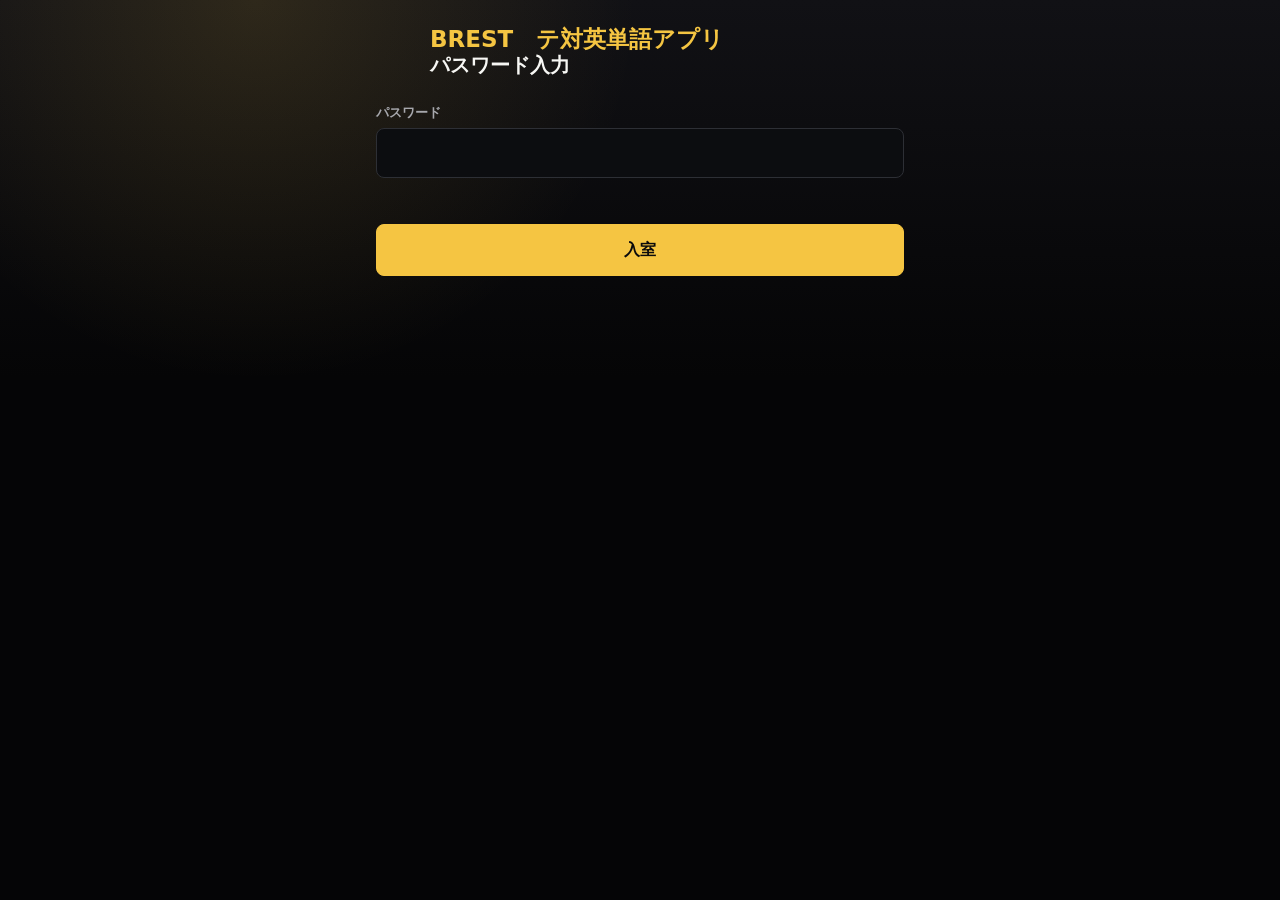
<file: index.html>
<!doctype html>
<html lang="ja">
  <head>
    <meta charset="utf-8">
    <meta name="viewport" content="width=device-width, initial-scale=1">
    <title>BREST　テ対英単語アプリ</title>
    <link rel="stylesheet" href="styles.css">
  </head>
  <body>
    <main class="app-shell">
      <header class="topbar">
        <button class="icon-button" id="backButton" type="button" aria-label="戻る" hidden>‹</button>
        <div class="title-area">
          <p class="eyebrow" id="eyebrow">BREST　テ対英単語アプリ</p>
          <div class="title-row">
            <h1 id="screenTitle">単語を選択</h1>
            <p class="title-alert" id="titleAlert" role="status"></p>
          </div>
        </div>
      </header>

      <section class="screen is-active" id="loginScreen" aria-labelledby="screenTitle">
        <form class="login-form" id="loginForm">
          <label>
            <span>パスワード</span>
            <input id="passwordInput" type="password" autocomplete="current-password" required>
          </label>
          <p class="message" id="loginMessage" role="status"></p>
          <button class="primary-button" type="submit">入室</button>
        </form>
      </section>

      <section class="screen" id="selectScreen" aria-labelledby="screenTitle">
        <fieldset>
          <legend>出題方向</legend>
          <div class="segmented">
            <label>
              <input type="radio" name="direction" value="en-ja" checked>
              <span>英→日</span>
            </label>
            <label>
              <input type="radio" name="direction" value="ja-en">
              <span>日→英</span>
            </label>
          </div>
        </fieldset>

        <fieldset>
          <legend>問題数</legend>
          <div class="segmented segmented-three">
            <label>
              <input type="radio" name="quizCount" value="10" checked>
              <span>10問</span>
            </label>
            <label>
              <input type="radio" name="quizCount" value="20">
              <span>20問</span>
            </label>
            <label>
              <input type="radio" name="quizCount" value="all">
              <span>全て</span>
            </label>
          </div>
        </fieldset>

        <div class="selection-bar">
          <div>
            <strong id="selectedCount">0語選択</strong>
            <span id="visibleCount">0語表示</span>
          </div>
          <button class="secondary-button compact-button" id="missListButton" type="button">ミスリスト</button>
        </div>

        <div class="search-wrap">
          <label for="wordSearch">単語検索</label>
          <input id="wordSearch" type="search" placeholder="英単語の先頭スペルで検索">
        </div>

        <div class="action-grid">
          <button class="secondary-button" id="selectVisibleButton" type="button">表示中を選択</button>
          <button class="secondary-button" id="clearSelectionButton" type="button">選択解除</button>
        </div>

        <p class="message" id="selectMessage" role="status"></p>
        <div class="word-list" id="wordList" aria-label="単語リスト"></div>
        <button class="primary-button sticky-action" id="startSelectedButton" type="button">選んだ単語で演習</button>
      </section>

      <section class="screen" id="missScreen" aria-labelledby="screenTitle">
        <div class="selection-bar">
          <div>
            <strong id="missCount">0語</strong>
            <span>ミスした単語</span>
          </div>
          <button class="secondary-button compact-button" id="clearMissButton" type="button">空にする</button>
        </div>
        <p class="message" id="missMessage" role="status"></p>
        <div class="word-list" id="missWordList" aria-label="ミスリスト"></div>
        <button class="primary-button sticky-action" id="startMissButton" type="button">ミスリストだけ練習</button>
      </section>

      <section class="screen quiz-screen" id="quizScreen" aria-labelledby="screenTitle">
        <div class="quiz-meta">
          <span id="quizProgress">1 / 10</span>
        </div>
        <div class="prompt-panel">
          <p id="promptLabel">英単語</p>
          <div id="promptText"></div>
        </div>
        <div class="choice-list" id="choices"></div>
        <p class="answer-feedback" id="answerFeedback" aria-live="polite"></p>
      </section>

      <section class="screen" id="resultScreen" aria-labelledby="screenTitle">
        <div class="result-summary">
          <p class="result-score" id="resultTitle">演習終了</p>
          <p id="resultText"></p>
        </div>
        <div class="missed-wrap">
          <h2>今回ミスした単語</h2>
          <div id="sessionMissList"></div>
        </div>
        <div class="result-actions">
          <button class="secondary-button" id="retryButton" type="button">もう一度</button>
          <button class="primary-button" id="homeButton" type="button">単語選択へ</button>
        </div>
      </section>
    </main>

    <script src="data/vocab.js?v=integrated-20260525"></script>
    <script src="app.js"></script>
  </body>
</html>
</file>
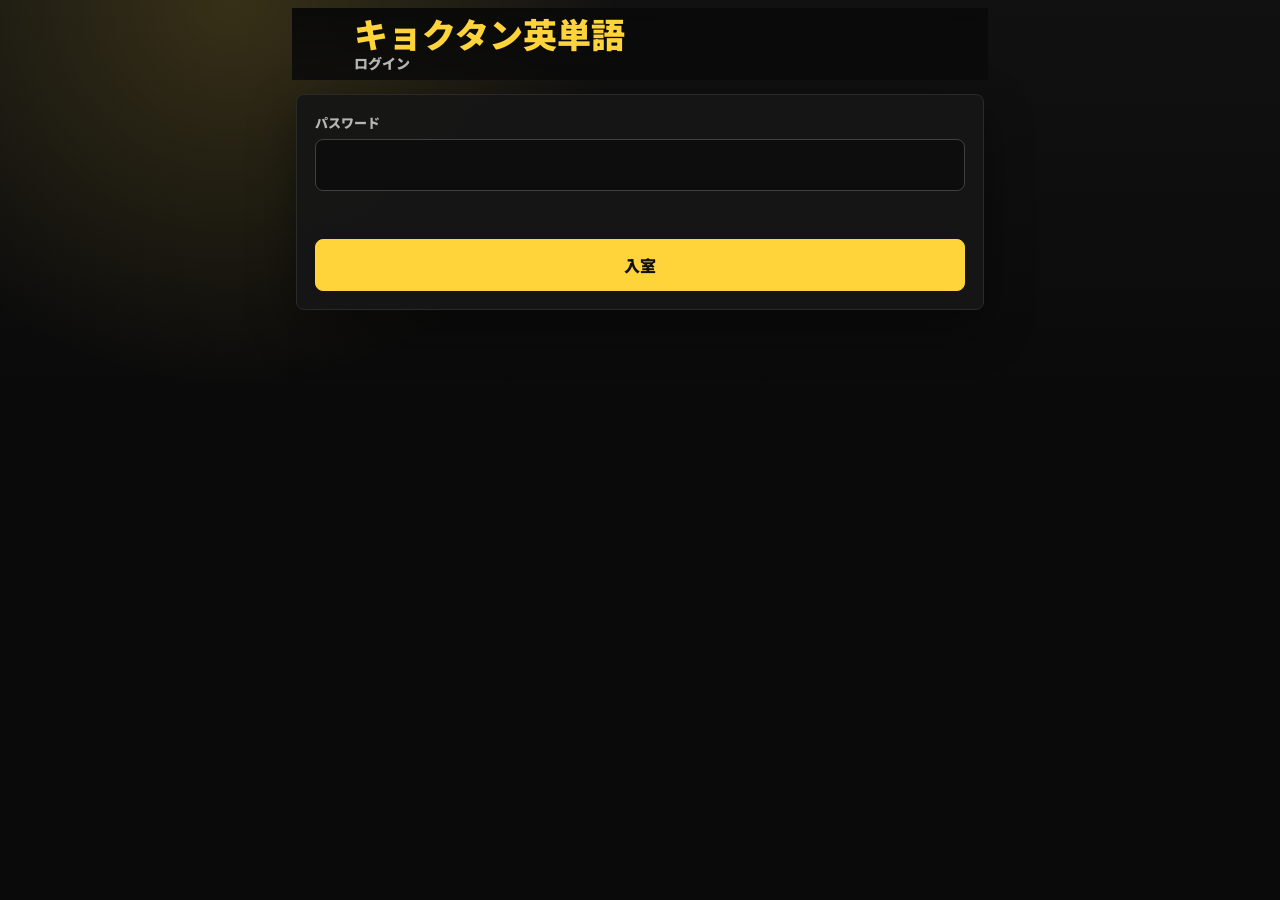
<file: kyokutan-pwa/index.html>
<!doctype html>
<html lang="ja">
  <head>
    <meta charset="utf-8">
    <meta name="viewport" content="width=device-width, initial-scale=1, viewport-fit=cover">
    <meta name="theme-color" content="#0a0a0a">
    <meta name="apple-mobile-web-app-capable" content="yes">
    <meta name="apple-mobile-web-app-status-bar-style" content="black-translucent">
    <meta name="apple-mobile-web-app-title" content="キョクタン英単語">
    <title>キョクタン英単語</title>
    <link rel="manifest" href="manifest.webmanifest">
    <link rel="icon" href="icons/icon.svg" type="image/svg+xml">
    <link rel="apple-touch-icon" href="icons/icon-192.png">
    <link rel="stylesheet" href="styles.css?v=font-20260526">
  </head>
  <body>
    <main class="app-shell">
      <header class="topbar">
        <button class="back-button" id="backButton" type="button" aria-label="戻る" hidden>‹</button>
        <div class="title-block">
          <p class="brand">キョクタン英単語</p>
          <h1 id="screenTitle">ログイン</h1>
        </div>
      </header>
      <section id="view" class="view" aria-live="polite"></section>
    </main>
    <script src="data/words.js"></script>
    <script src="app.js"></script>
  </body>
</html>
</file>
<file: styles.css>
:root {
  color-scheme: dark;
  --bg: #050506;
  --surface: #111114;
  --surface-strong: #18191d;
  --surface-glass: rgba(255, 255, 255, 0.065);
  --text: #f7f7f4;
  --muted: #a7a8ad;
  --line: #2d2f35;
  --primary: #f5c542;
  --primary-strong: #ffe08a;
  --accent: #e24c43;
  --correct: #40d16b;
  --wrong: #ff5148;
  --shadow: 0 18px 48px rgba(0, 0, 0, 0.5);
}

* {
  box-sizing: border-box;
}

html {
  min-height: 100%;
  background:
    radial-gradient(circle at 20% 0%, rgba(245, 197, 66, 0.13), transparent 28%),
    linear-gradient(180deg, #111115 0%, var(--bg) 42%);
}

body {
  min-height: 100%;
  margin: 0;
  color: var(--text);
  font-family: system-ui, -apple-system, BlinkMacSystemFont, "Segoe UI", sans-serif;
}

button,
input {
  font: inherit;
}

button {
  touch-action: manipulation;
}

.app-shell {
  width: min(100%, 560px);
  min-height: 100vh;
  margin: 0 auto;
  padding: 18px 16px 26px;
}

.topbar {
  display: grid;
  grid-template-columns: 44px 1fr;
  gap: 10px;
  align-items: center;
  min-height: 68px;
  margin-bottom: 16px;
}

.title-area {
  min-width: 0;
}

.title-row {
  display: flex;
  gap: 10px;
  align-items: baseline;
  min-width: 0;
}

.topbar h1 {
  margin: 1px 0 0;
  font-size: 20px;
  line-height: 1.18;
  letter-spacing: 0;
  white-space: nowrap;
}

.title-alert {
  margin: 0;
  color: var(--wrong);
  font-size: 12px;
  font-weight: 900;
  line-height: 1.25;
}

.eyebrow {
  margin: 0;
  color: var(--primary);
  font-size: 23px;
  font-weight: 900;
  line-height: 1.15;
}

.icon-button {
  width: 44px;
  height: 44px;
  border: 1px solid var(--line);
  border-radius: 999px;
  background: var(--surface-glass);
  color: var(--text);
  font-size: 28px;
  line-height: 1;
}

.icon-button[hidden] {
  display: block;
  visibility: hidden;
}

.screen {
  display: none;
}

.screen.is-active {
  display: block;
}

.grade-grid,
.mode-list,
.setup-form,
.login-form,
.result-actions {
  display: grid;
  gap: 12px;
}

.grade-button,
.mode-button,
.primary-button,
.secondary-button,
.choice-button,
.weak-item,
.range-slot {
  width: 100%;
  border: 1px solid var(--line);
  border-radius: 8px;
  background: var(--surface);
  color: var(--text);
}

.grade-button,
.mode-button {
  position: relative;
  min-height: 96px;
  padding: 18px;
  overflow: hidden;
  text-align: left;
  box-shadow: var(--shadow);
}

.mode-button-primary {
  border-color: rgba(245, 197, 66, 0.55);
  background: linear-gradient(135deg, #1e1b12, #111114 58%);
}

.grade-button::after,
.mode-button::after {
  position: absolute;
  right: 16px;
  top: 18px;
  width: 10px;
  height: 10px;
  border-radius: 999px;
  background: var(--primary);
  content: "";
  box-shadow: 0 0 24px rgba(245, 197, 66, 0.7);
}

.grade-button span,
.mode-button span {
  display: block;
  font-size: 20px;
  font-weight: 900;
}

.grade-button small,
.mode-button small {
  display: block;
  margin-top: 7px;
  color: var(--muted);
  font-size: 14px;
  font-weight: 800;
}

.field-row,
.range-slots {
  display: grid;
  grid-template-columns: 1fr 1fr;
  gap: 10px;
}

.range-slots {
  grid-template-columns: repeat(3, 1fr);
}

.range-slot {
  min-height: 64px;
  padding: 10px 8px;
  text-align: left;
}

.range-slot strong,
.range-slot span {
  display: block;
}

.range-slot strong {
  color: var(--primary);
  font-size: 12px;
}

.range-slot span {
  margin-top: 4px;
  overflow-wrap: anywhere;
  font-size: 15px;
  font-weight: 900;
}

.range-slot:disabled {
  color: var(--muted);
  opacity: 0.62;
}

.range-list-panel {
  display: grid;
  gap: 10px;
  padding: 10px;
  border: 1px solid var(--line);
  border-radius: 8px;
  background: rgba(12, 13, 16, 0.9);
}

.range-list-panel[hidden] {
  display: none;
}

.range-list-head {
  display: flex;
  justify-content: space-between;
  gap: 10px;
  align-items: center;
  color: var(--primary);
  font-size: 13px;
  font-weight: 900;
}

.text-button {
  border: 0;
  background: transparent;
  color: var(--muted);
  font-size: 13px;
  font-weight: 900;
  padding: 6px;
}

.range-word-list {
  display: grid;
  gap: 6px;
  max-height: 320px;
  overflow: auto;
  padding-right: 2px;
}

.range-word-item {
  display: grid;
  grid-template-columns: 52px 1fr;
  gap: 10px;
  align-items: center;
  min-height: 46px;
  border: 1px solid var(--line);
  border-radius: 8px;
  background: var(--surface);
  color: var(--text);
  padding: 9px 11px;
  text-align: left;
}

.range-word-item span {
  color: var(--primary);
  font-size: 14px;
  font-weight: 950;
}

.range-word-item strong {
  overflow-wrap: anywhere;
  font-size: 15px;
}

.range-word-item.is-in-range {
  border-color: rgba(245, 197, 66, 0.44);
  background: #1f1a0d;
}

.range-word-item.is-picked {
  border-color: var(--primary);
  box-shadow: inset 0 0 0 1px rgba(245, 197, 66, 0.36);
}

label span,
legend,
.search-wrap label {
  color: var(--muted);
  font-size: 13px;
  font-weight: 900;
}

input[type="number"],
input[type="search"],
input[type="password"] {
  width: 100%;
  min-height: 50px;
  margin-top: 6px;
  border: 1px solid var(--line);
  border-radius: 8px;
  background: #0c0d10;
  color: var(--text);
  font-size: 18px;
  padding: 10px 12px;
  outline: 0;
}

input:focus {
  border-color: var(--primary);
  box-shadow: 0 0 0 3px rgba(245, 197, 66, 0.14);
}

fieldset {
  margin: 0;
  padding: 0;
  border: 0;
}

.segmented {
  display: grid;
  grid-template-columns: 1fr 1fr;
  gap: 8px;
  margin-top: 8px;
}

.segmented-three {
  grid-template-columns: repeat(3, 1fr);
}

.segmented-four {
  grid-template-columns: repeat(4, 1fr);
}

.segmented label {
  display: block;
}

.segmented input {
  position: absolute;
  opacity: 0;
  pointer-events: none;
}

.segmented span {
  display: grid;
  min-height: 48px;
  place-items: center;
  border: 1px solid var(--line);
  border-radius: 8px;
  background: #0c0d10;
  color: var(--text);
  font-size: 15px;
  font-weight: 900;
}

.segmented input:checked + span {
  border-color: var(--primary);
  background: #2a2412;
  color: var(--primary-strong);
}

.primary-button,
.secondary-button {
  min-height: 52px;
  padding: 12px 16px;
  font-weight: 900;
}

.primary-button {
  border-color: var(--primary);
  background: var(--primary);
  color: #0b0b0c;
}

.primary-button:disabled,
.secondary-button:disabled {
  border-color: var(--line);
  background: #202126;
  color: var(--muted);
}

.secondary-button {
  background: var(--surface-glass);
  color: var(--primary-strong);
}

.message {
  min-height: 22px;
  margin: 0;
  color: var(--wrong);
  font-size: 14px;
  font-weight: 800;
}

.selection-bar {
  display: flex;
  justify-content: space-between;
  gap: 10px;
  align-items: center;
  padding: 12px;
  border: 1px solid rgba(245, 197, 66, 0.24);
  border-radius: 8px;
  background: rgba(17, 17, 20, 0.9);
}

.selection-bar strong,
.selection-bar span {
  display: block;
}

.selection-bar strong {
  color: var(--primary-strong);
  font-size: 18px;
}

.selection-bar span {
  margin-top: 2px;
  color: var(--muted);
  font-size: 12px;
  font-weight: 800;
}

.compact-button {
  width: auto;
  min-height: 42px;
  white-space: nowrap;
}

.action-grid {
  display: grid;
  grid-template-columns: 1fr 1fr;
  gap: 10px;
}

.word-list {
  display: grid;
  gap: 8px;
  max-height: calc(100vh - 430px);
  min-height: 180px;
  overflow: auto;
  padding-bottom: 82px;
}

.word-item {
  display: grid;
  grid-template-columns: 28px 70px 1fr;
  gap: 9px;
  align-items: center;
  width: 100%;
  min-height: 64px;
  padding: 11px;
  border: 1px solid var(--line);
  border-radius: 8px;
  background: var(--surface);
  color: var(--text);
}

.word-item-static {
  grid-template-columns: 70px 1fr 36px;
}

.word-item input {
  width: 21px;
  height: 21px;
  margin: 0;
  accent-color: var(--primary);
}

.level-badge {
  display: grid;
  min-height: 30px;
  place-items: center;
  border-radius: 999px;
  background: #1f1a0d;
  color: var(--primary-strong);
  font-size: 12px;
  font-weight: 950;
}

.word-main {
  min-width: 0;
}

.word-main strong,
.word-main small {
  display: block;
  overflow-wrap: anywhere;
}

.word-main strong {
  font-size: 16px;
  font-weight: 950;
}

.word-main small {
  margin-top: 2px;
  color: var(--muted);
  font-size: 13px;
  line-height: 1.35;
}

.remove-button {
  width: 34px;
  height: 34px;
  border: 1px solid var(--line);
  border-radius: 999px;
  background: #191a1f;
  color: var(--wrong);
  font-size: 20px;
  font-weight: 900;
  line-height: 1;
}

.weak-toolbar {
  display: grid;
  grid-template-columns: 1fr auto;
  gap: 12px;
  align-items: end;
  margin-bottom: 12px;
}

.weak-count {
  min-width: 64px;
  min-height: 50px;
  display: grid;
  place-items: center;
  border: 1px solid rgba(245, 197, 66, 0.35);
  border-radius: 8px;
  background: #1f1a0d;
  color: var(--primary-strong);
  font-weight: 900;
}

.weak-list {
  display: grid;
  gap: 8px;
  max-height: calc(100vh - 260px);
  overflow: auto;
  padding-bottom: 78px;
}

.weak-item {
  display: grid;
  grid-template-columns: 26px 46px 1fr;
  gap: 8px;
  align-items: center;
  padding: 12px;
  text-align: left;
}

.weak-item-readonly {
  opacity: 0.88;
}

.weak-item input {
  width: 20px;
  height: 20px;
  margin: 0;
  accent-color: var(--primary);
}

.weak-no {
  color: var(--primary);
  font-weight: 900;
}

.weak-word {
  font-weight: 900;
}

.weak-meaning {
  display: block;
  margin-top: 2px;
  color: var(--muted);
  font-size: 13px;
  line-height: 1.35;
}

.sticky-action {
  position: sticky;
  bottom: 12px;
  box-shadow: var(--shadow);
}

.quiz-meta {
  display: flex;
  justify-content: space-between;
  gap: 10px;
  margin-bottom: 12px;
  color: var(--muted);
  font-weight: 900;
}

.prompt-panel {
  min-height: 168px;
  display: grid;
  align-content: center;
  gap: 8px;
  margin-bottom: 14px;
  padding: 22px 18px;
  border: 1px solid rgba(245, 197, 66, 0.22);
  border-radius: 8px;
  background: linear-gradient(135deg, #17140d, #101114 64%);
  box-shadow: var(--shadow);
}

.prompt-panel p {
  margin: 0;
  color: var(--primary);
  font-size: 13px;
  font-weight: 900;
}

#promptText {
  overflow-wrap: anywhere;
  font-size: 32px;
  font-weight: 950;
  line-height: 1.18;
}

.choice-list {
  display: grid;
  gap: 10px;
}

.choice-button {
  min-height: 58px;
  padding: 13px 14px;
  text-align: left;
  font-size: 17px;
  font-weight: 900;
  line-height: 1.25;
}

.choice-button.is-correct {
  border-color: var(--correct);
  background: rgba(64, 209, 107, 0.14);
  color: var(--correct);
}

.choice-button.is-wrong {
  border-color: var(--wrong);
  background: rgba(255, 81, 72, 0.14);
  color: var(--wrong);
}

.choice-button:disabled {
  opacity: 1;
}

.answer-feedback {
  min-height: 28px;
  margin: 14px 0 0;
  font-size: 16px;
  font-weight: 950;
  line-height: 1.4;
}

.answer-feedback.correct {
  color: var(--correct);
}

.answer-feedback.wrong {
  color: var(--wrong);
}

.result-summary {
  padding: 18px;
  border: 1px solid rgba(245, 197, 66, 0.25);
  border-radius: 8px;
  background: var(--surface);
  box-shadow: var(--shadow);
}

.result-summary p {
  margin: 0;
}

.result-score {
  font-size: 30px;
  font-weight: 950;
}

.missed-wrap {
  margin: 18px 0;
}

.missed-wrap h2 {
  margin: 0 0 10px;
  font-size: 18px;
}

.missed-item {
  padding: 12px;
  border-bottom: 1px solid var(--line);
  background: var(--surface);
}

.missed-item:first-child {
  border-radius: 8px 8px 0 0;
}

.missed-item:last-child {
  border-bottom: 0;
  border-radius: 0 0 8px 8px;
}

.empty-state {
  padding: 18px;
  border-radius: 8px;
  background: var(--surface);
  color: var(--muted);
  font-weight: 900;
}

@media (max-width: 380px) {
  .app-shell {
    padding-inline: 12px;
  }

  .title-row {
    align-items: flex-start;
    flex-direction: column;
    gap: 4px;
  }

  .topbar h1 {
    white-space: normal;
  }

  .segmented-three,
  .segmented-four,
  .range-slots {
    grid-template-columns: 1fr;
  }

  .word-list {
    max-height: calc(100vh - 500px);
  }

  .word-item {
    grid-template-columns: 26px 62px 1fr;
  }

  .word-item-static {
    grid-template-columns: 62px 1fr 34px;
  }

  #promptText {
    font-size: 27px;
  }
}
</file>
<file: kyokutan-pwa/styles.css>
@import url("https://fonts.googleapis.com/css2?family=Noto+Sans:wght@400;500;600;700;800&family=Noto+Sans+JP:wght@400;500;700;900&display=swap");

:root {
  color-scheme: dark;
  --bg: #0a0a0a;
  --card: #161616;
  --card-hover: #1f1f1f;
  --line: #2a2a2a;
  --line-strong: #404040;
  --text: #f5f5f5;
  --text-soft: #b5b5b5;
  --muted: #6b6b6b;
  --accent: #ffd43b;
  --accent-soft: #2a2410;
  --correct: #4ade80;
  --correct-soft: #0f2418;
  --wrong: #f87171;
  --wrong-soft: #2a1414;
  --info: #60a5fa;
  --shadow: 0 18px 48px rgba(0, 0, 0, 0.42);
}

* {
  box-sizing: border-box;
}

html {
  min-height: 100%;
  background: var(--bg);
}

body {
  min-height: 100%;
  margin: 0;
  color: var(--text);
  font-family: "Noto Sans JP", "Noto Sans", system-ui, sans-serif;
  letter-spacing: 0;
  background:
    radial-gradient(circle at 18% 0%, rgba(255, 212, 59, 0.16), transparent 28%),
    linear-gradient(180deg, #111111 0%, var(--bg) 46%);
}

button,
input,
select {
  font: inherit;
}

button {
  touch-action: manipulation;
}

.app-shell {
  width: min(100%, 720px);
  min-height: 100vh;
  margin: 0 auto;
  padding: max(16px, env(safe-area-inset-top)) 16px calc(24px + env(safe-area-inset-bottom));
}

.topbar {
  position: sticky;
  top: 0;
  z-index: 10;
  display: grid;
  grid-template-columns: 48px 1fr;
  gap: 10px;
  align-items: center;
  min-height: 70px;
  margin: -8px -4px 14px;
  padding: 8px 4px;
  background: linear-gradient(180deg, rgba(10, 10, 10, 0.97), rgba(10, 10, 10, 0.84));
  backdrop-filter: blur(16px);
}

.back-button {
  width: 46px;
  height: 46px;
  border: 1px solid var(--line);
  border-radius: 8px;
  background: rgba(255, 255, 255, 0.06);
  color: var(--text);
  font-size: 32px;
  line-height: 1;
}

.back-button[hidden] {
  display: block;
  visibility: hidden;
}

.brand,
.title-block h1 {
  margin: 0;
}

.brand {
  color: var(--accent);
  font-family: "Noto Sans JP", "Noto Sans", system-ui, sans-serif;
  font-size: clamp(22px, 6vw, 34px);
  font-weight: 900;
  line-height: 1.05;
}

.title-block h1 {
  margin-top: 3px;
  color: var(--text-soft);
  font-size: 14px;
  font-weight: 900;
  line-height: 1.25;
}

.view {
  animation: fade-in 0.22s ease-out;
}

@keyframes fade-in {
  from {
    opacity: 0;
    transform: translateY(6px);
  }
  to {
    opacity: 1;
    transform: translateY(0);
  }
}

.stack,
.menu-grid,
.stats-grid,
.lesson-grid,
.mode-grid,
.choice-list,
.letter-pool,
.result-actions,
.form-grid {
  display: grid;
  gap: 12px;
}

.stack-tight {
  display: grid;
  gap: 8px;
}

.panel,
.card,
.prompt-card,
.feedback-card,
.result-card,
.login-form,
.picker-bar {
  border: 1px solid var(--line);
  border-radius: 8px;
  background: rgba(22, 22, 22, 0.94);
  box-shadow: var(--shadow);
}

.login-form {
  display: grid;
  gap: 14px;
  padding: 18px;
}

.login-form label,
.field label,
.range-label {
  display: grid;
  gap: 7px;
  color: var(--text-soft);
  font-size: 13px;
  font-weight: 900;
}

input,
select {
  width: 100%;
  min-height: 52px;
  border: 1px solid var(--line-strong);
  border-radius: 8px;
  background: #0d0d0d;
  color: var(--text);
  padding: 12px;
  outline: 0;
}

input:focus,
select:focus {
  border-color: var(--accent);
  box-shadow: 0 0 0 3px rgba(255, 212, 59, 0.16);
}

.message {
  min-height: 20px;
  margin: 0;
  color: var(--wrong);
  font-size: 14px;
  font-weight: 900;
}

.primary-button,
.secondary-button,
.ghost-button,
.choice-button,
.lesson-button,
.mode-button,
.word-row,
.accordion-button,
.letter-button,
.answer-slot {
  min-height: 48px;
  border: 1px solid var(--line);
  border-radius: 8px;
  color: var(--text);
}

.primary-button,
.secondary-button,
.ghost-button {
  width: 100%;
  padding: 13px 16px;
  font-weight: 900;
}

.primary-button {
  border-color: var(--accent);
  background: var(--accent);
  color: #111111;
}

.secondary-button {
  background: var(--accent-soft);
  color: var(--accent);
}

.ghost-button {
  background: rgba(255, 255, 255, 0.055);
  color: var(--text-soft);
}

button:disabled {
  border-color: var(--line);
  background: #202020;
  color: var(--muted);
}

.menu-grid {
  grid-template-columns: 1fr;
}

.menu-button,
.mode-button {
  position: relative;
  min-height: 108px;
  padding: 18px;
  overflow: hidden;
  border: 1px solid var(--line);
  border-radius: 8px;
  background: var(--card);
  color: var(--text);
  text-align: left;
  box-shadow: var(--shadow);
}

.menu-button::after,
.mode-button::after {
  position: absolute;
  top: 18px;
  right: 18px;
  width: 10px;
  height: 10px;
  border-radius: 999px;
  background: var(--accent);
  content: "";
  box-shadow: 0 0 24px rgba(255, 212, 59, 0.75);
}

.menu-button strong,
.mode-button strong {
  display: block;
  font-size: 22px;
  font-weight: 900;
}

.menu-button span,
.mode-button span,
.card-note {
  display: block;
  margin-top: 8px;
  color: var(--text-soft);
  font-size: 14px;
  line-height: 1.45;
}

.stats-grid {
  grid-template-columns: repeat(3, 1fr);
  margin-bottom: 14px;
}

.stat {
  min-height: 86px;
  padding: 12px 10px;
  border: 1px solid rgba(255, 212, 59, 0.22);
  border-radius: 8px;
  background: rgba(42, 36, 16, 0.64);
}

.stat strong {
  display: block;
  color: var(--accent);
  font-family: "Noto Sans", "Noto Sans JP", system-ui, sans-serif;
  font-size: clamp(24px, 7vw, 36px);
  font-weight: 900;
  line-height: 1;
}

.stat span {
  display: block;
  margin-top: 7px;
  color: var(--text-soft);
  font-size: 12px;
  font-weight: 900;
  line-height: 1.3;
}

.lesson-grid {
  grid-template-columns: repeat(4, 1fr);
}

.lesson-button {
  min-height: 84px;
  padding: 10px 8px;
  background: var(--card);
  text-align: left;
}

.lesson-button strong,
.lesson-button span,
.lesson-button small {
  display: block;
}

.lesson-button strong {
  color: var(--accent);
  font-family: "Noto Sans", "Noto Sans JP", system-ui, sans-serif;
  font-size: 18px;
}

.lesson-button span {
  margin-top: 4px;
  color: var(--text);
  font-size: 12px;
  font-weight: 900;
}

.lesson-button small {
  margin-top: 6px;
  color: var(--muted);
  font-size: 11px;
  font-weight: 900;
}

.lesson-button.is-mastered {
  border-color: var(--correct);
  background: var(--correct-soft);
}

.lesson-button.is-started {
  border-color: rgba(255, 212, 59, 0.56);
}

.mode-grid {
  grid-template-columns: 1fr;
}

.toolbar {
  display: flex;
  gap: 10px;
  align-items: center;
  justify-content: space-between;
  margin-bottom: 12px;
}

.pill {
  display: inline-grid;
  min-height: 32px;
  place-items: center;
  border: 1px solid var(--line);
  border-radius: 999px;
  padding: 5px 10px;
  background: rgba(255, 255, 255, 0.055);
  color: var(--text-soft);
  font-size: 12px;
  font-weight: 900;
}

.quiz-meta {
  display: flex;
  align-items: center;
  justify-content: space-between;
  gap: 10px;
  margin-bottom: 12px;
  color: var(--text-soft);
  font-family: "Noto Sans", "Noto Sans JP", system-ui, sans-serif;
  font-weight: 900;
}

.prompt-card {
  display: grid;
  align-content: center;
  gap: 10px;
  min-height: 162px;
  margin-bottom: 12px;
  padding: 20px 18px;
  background: linear-gradient(135deg, #1a160b, #121212 62%);
}

.pos-tag {
  justify-self: start;
  min-height: 28px;
  border-radius: 999px;
  padding: 5px 10px;
  background: var(--accent-soft);
  color: var(--accent);
  font-size: 12px;
  font-weight: 900;
}

.prompt-text {
  overflow-wrap: anywhere;
  font-size: clamp(28px, 9vw, 44px);
  font-weight: 900;
  line-height: 1.18;
}

.prompt-text.is-ja {
  font-size: clamp(24px, 7vw, 34px);
}

.choice-button {
  width: 100%;
  padding: 14px;
  background: var(--card);
  font-size: 17px;
  font-weight: 900;
  line-height: 1.3;
  text-align: left;
}

.choice-button.is-correct {
  border-color: var(--correct);
  background: var(--correct-soft);
  color: var(--correct);
}

.choice-button.is-wrong {
  border-color: var(--wrong);
  background: var(--wrong-soft);
  color: var(--wrong);
}

.spell-answer {
  display: flex;
  flex-wrap: wrap;
  gap: 8px;
  min-height: 58px;
  margin-bottom: 12px;
  padding: 10px;
  border: 1px dashed var(--line-strong);
  border-radius: 8px;
  background: rgba(255, 255, 255, 0.035);
}

.answer-slot {
  display: grid;
  min-width: 38px;
  height: 44px;
  place-items: center;
  background: #111111;
  color: var(--text);
  font-family: "Noto Sans", "Noto Sans JP", system-ui, sans-serif;
  font-size: 18px;
  font-weight: 900;
}

.answer-slot.is-empty {
  color: var(--muted);
}

.answer-slot.is-correct {
  border-color: var(--correct);
  background: var(--correct-soft);
  color: var(--correct);
}

.answer-slot.is-wrong {
  border-color: var(--wrong);
  background: var(--wrong-soft);
  color: var(--wrong);
}

.letter-pool {
  grid-template-columns: repeat(auto-fit, minmax(48px, 1fr));
}

.letter-button {
  min-height: 52px;
  background: var(--card);
  color: var(--text);
  font-family: "Noto Sans", "Noto Sans JP", system-ui, sans-serif;
  font-size: 20px;
  font-weight: 900;
}

.letter-button:disabled {
  opacity: 0.45;
}

.quiz-actions {
  display: grid;
  grid-template-columns: 1fr 1fr 1.4fr;
  gap: 8px;
  margin: 12px 0;
}

.feedback-card {
  display: grid;
  gap: 10px;
  margin-top: 14px;
  padding: 14px;
}

.feedback-card.correct {
  border-color: rgba(74, 222, 128, 0.58);
}

.feedback-card.wrong {
  border-color: rgba(248, 113, 113, 0.58);
}

.feedback-title {
  margin: 0;
  font-size: 18px;
  font-weight: 900;
}

.feedback-title.correct {
  color: var(--correct);
}

.feedback-title.wrong {
  color: var(--wrong);
}

.answer-line {
  margin: 0;
  color: var(--text-soft);
  font-size: 15px;
  font-weight: 700;
  line-height: 1.5;
}

.answer-line strong {
  color: var(--text);
  font-family: "Noto Sans", "Noto Sans JP", system-ui, sans-serif;
  font-size: 20px;
  font-weight: 900;
}

.example-list {
  display: grid;
  gap: 8px;
}

.example-item {
  display: grid;
  gap: 5px;
  padding: 10px;
  border: 1px solid var(--line);
  border-radius: 8px;
  background: #101010;
}

.example-en,
.example-ja {
  margin: 0;
  line-height: 1.55;
}

.example-en {
  color: var(--text);
  font-family: "Noto Sans", "Noto Sans JP", system-ui, sans-serif;
  font-size: 16px;
  font-weight: 700;
}

.example-ja {
  color: var(--text-soft);
  font-size: 14px;
  font-weight: 700;
}

.example-mark {
  color: var(--accent);
  font-weight: 900;
}

.result-card {
  display: grid;
  gap: 8px;
  padding: 18px;
}

.score {
  margin: 0;
  color: var(--accent);
  font-family: "Noto Sans", "Noto Sans JP", system-ui, sans-serif;
  font-size: clamp(46px, 16vw, 76px);
  font-weight: 900;
  line-height: 1;
}

.result-message {
  margin: 0;
  color: var(--text);
  font-size: 19px;
  font-weight: 900;
}

.missed-list {
  display: grid;
  gap: 8px;
}

.missed-item,
.word-row {
  padding: 12px;
  background: var(--card);
}

.missed-item strong,
.word-row strong {
  color: var(--text);
  font-family: "Noto Sans", "Noto Sans JP", system-ui, sans-serif;
  font-size: 17px;
  font-weight: 900;
}

.missed-item span,
.word-row span {
  display: block;
  margin-top: 3px;
  color: var(--text-soft);
  font-size: 13px;
  line-height: 1.35;
}

.result-actions {
  grid-template-columns: 1fr 1fr;
  margin-top: 14px;
}

.panel {
  display: grid;
  gap: 12px;
  padding: 14px;
}

.form-grid {
  grid-template-columns: 1fr 1fr;
}

.segmented {
  display: grid;
  grid-template-columns: repeat(3, 1fr);
  gap: 8px;
}

.segmented label {
  display: block;
}

.segmented input {
  position: absolute;
  opacity: 0;
  pointer-events: none;
}

.segmented span {
  display: grid;
  min-height: 48px;
  place-items: center;
  border: 1px solid var(--line);
  border-radius: 8px;
  background: #101010;
  color: var(--text-soft);
  font-size: 14px;
  font-weight: 900;
}

.segmented input:checked + span {
  border-color: var(--accent);
  background: var(--accent-soft);
  color: var(--accent);
}

.picker-bar {
  position: sticky;
  top: 78px;
  z-index: 8;
  display: grid;
  gap: 10px;
  margin-bottom: 12px;
  padding: 12px;
}

.accordion {
  display: grid;
  gap: 8px;
}

.accordion-button {
  width: 100%;
  padding: 12px;
  background: var(--card);
  text-align: left;
}

.accordion-button strong,
.accordion-button span {
  display: block;
}

.accordion-button strong {
  color: var(--accent);
  font-weight: 900;
}

.accordion-button span {
  margin-top: 2px;
  color: var(--text-soft);
  font-size: 13px;
  font-weight: 700;
}

.word-check {
  display: grid;
  grid-template-columns: 26px 1fr;
  gap: 10px;
  align-items: start;
  padding: 11px;
  border: 1px solid var(--line);
  border-radius: 8px;
  background: #111111;
}

.word-check input {
  width: 22px;
  height: 22px;
  min-height: 22px;
  margin: 3px 0 0;
  accent-color: var(--accent);
}

.empty-state {
  padding: 18px;
  border: 1px solid var(--line);
  border-radius: 8px;
  background: var(--card);
  color: var(--text-soft);
  font-weight: 900;
  line-height: 1.5;
}

@media (min-width: 720px) {
  .menu-grid,
  .mode-grid {
    grid-template-columns: 1fr 1fr;
  }

  .lesson-grid {
    grid-template-columns: repeat(5, 1fr);
  }
}

@media (max-width: 430px) {
  .app-shell {
    padding-inline: 12px;
  }

  .stats-grid,
  .lesson-grid {
    grid-template-columns: repeat(2, 1fr);
  }

  .form-grid,
  .result-actions {
    grid-template-columns: 1fr;
  }

  .quiz-actions {
    grid-template-columns: 1fr;
  }

  .segmented {
    grid-template-columns: 1fr;
  }
}
</file>
